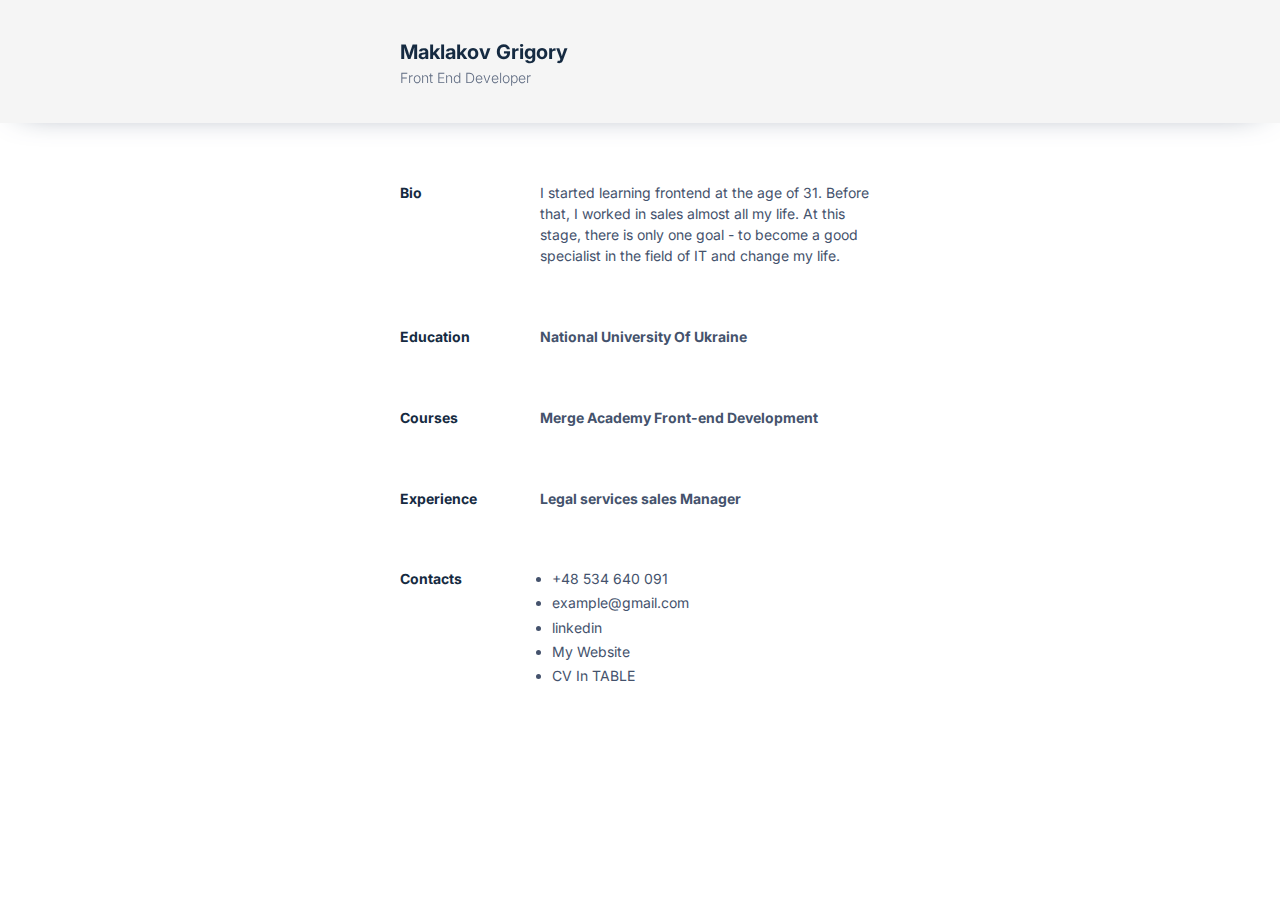
<file: index.html>
<!DOCTYPE html>
<html lang="en">
<head>
    <meta charset="UTF-8">
    <meta http-equiv="X-UA-Compatible" content="IE=edge">
    <meta name="viewport" content="width=device-width, initial-scale=1.0">
    <link rel="stylesheet" href="style.css">
    <title>Maklakov Grigory CV</title>
</head>
<body>
    <header class="header">
        <div class="container">
            <h1 class="header-title">Maklakov Grigory</h1>
            <h2 class="header-subtitle">Front End Developer</h2>
        </div>
    </header>

    <div class="container">
        <section class="main-block">
                <div class="item">
                    <h3 class="item-title">Bio</h3>
                    <div class="item-descr">I started learning frontend at the age of 31. Before that, I worked in sales almost all my life. At this stage, there is only one goal - to become a good specialist in the field of IT and change my life.
                    </div>
                </div>
                <div class="item">
                    <h3 class="item-title">Education</h3>
                    <div class="item-subtitile">National University Of Ukraine</div>
                </div>
                <div class="item">
                    <h3 class="item-title">Courses</h3>
                    <div class="item-subtitile">Merge Academy Front-end Development</div>
                </div>
                <div class="item">
                    <h3 class="item-title">Experience</h3>
                    <div class="item-subtitile">Legal services sales Manager</div>
                </div>
                <div class="item">
                    <h3 class="item-title">Contacts</h3>
                    <ul class="item-list">
                        <li class="item-link"><a href="tel:48534640091">+48 534 640 091</a></li>
                        <li class="item-link"><a href="example@gmail.com">example@gmail.com</a></li>
                        <li class="item-link"><a href="https://www.linkedin.com/in/grigory-maklakov-331a641ba/">linkedin</a></li>
                        <li class="item-link"><a href="https://maklakovgrigory.com/">My Website</a></li>
                        <li class="item-link"><a href="table-cv/index.html">CV In TABLE</a></li>
                    </ul>
                </div>
        </section>
    </div>
</body>
</html>
</file>
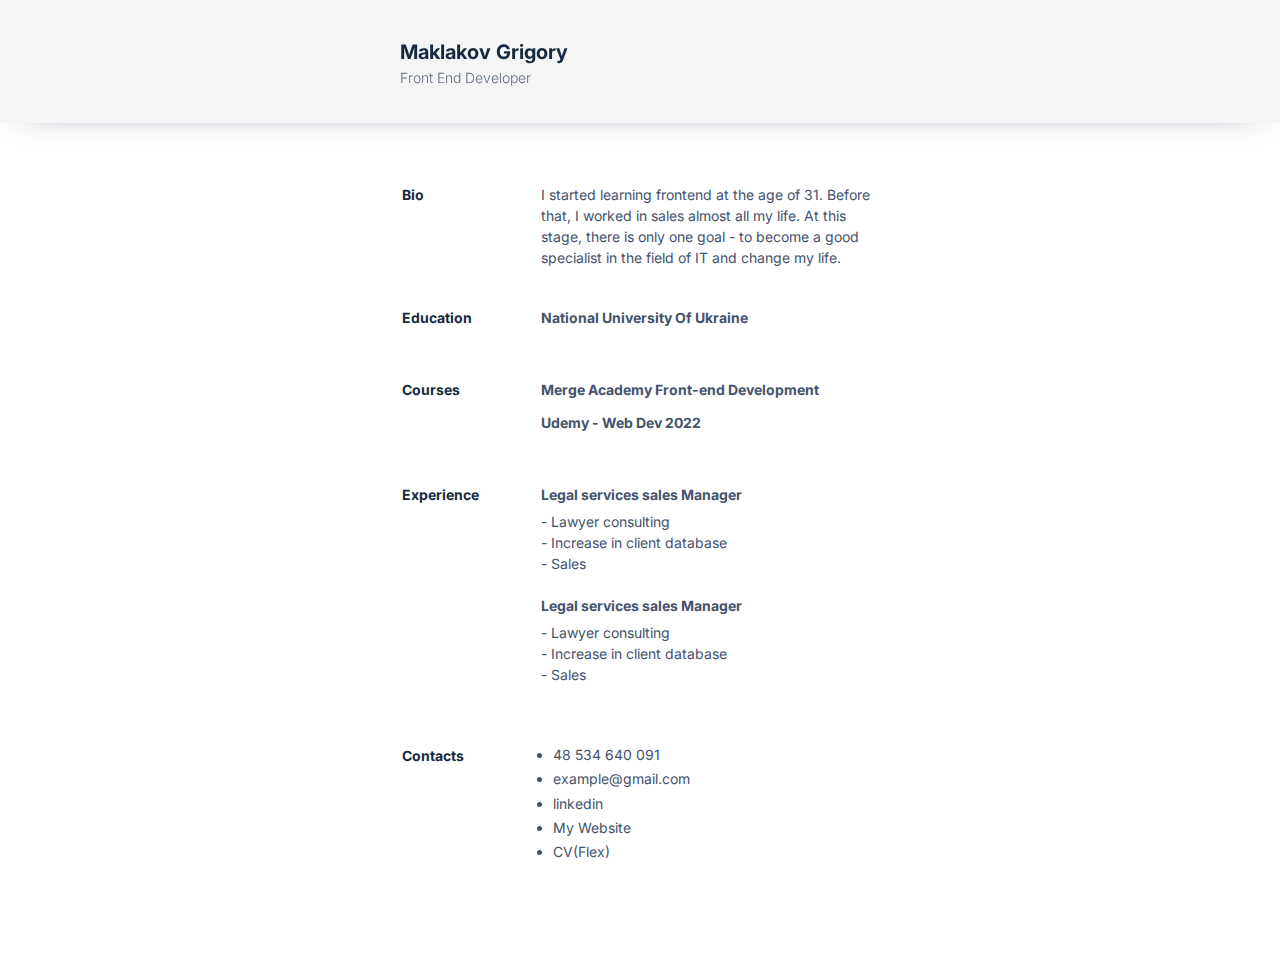
<file: table-cv/index.html>
<!DOCTYPE html>
<html lang="en">
<head>
    <meta charset="UTF-8">
    <meta http-equiv="X-UA-Compatible" content="IE=edge">
    <meta name="viewport" content="width=device-width, initial-scale=1.0">
    <link rel="stylesheet" href="../style.css">
    <title>CV-Table</title>
</head>
<body> 
    <header class="header">
        <div class="container">
            <h1 class="header-title">Maklakov Grigory</h1>
            <h2 class="header-subtitle">Front End Developer</h2>
        </div>
    </header>
    <div class="container">
        <table class="main-table">
            <tr>
                <td>Bio</td>
                <td><p>I started learning frontend at the age of 31. Before that, I worked in sales almost all my life. At this stage, there is only one goal - to become a good specialist in the field of IT and change my life.</p></td>
            </tr>
            <tr>
                <td>Education</td>
                <td>
                    <h3>National University Of Ukraine</h3>
                </td>
            </tr>
            <tr>
                <td>Courses</td>
                <td>
                    <ul>
                        <h3>Merge Academy Front-end Development</h3>
                        <h3>Udemy - Web Dev 2022</h3>
                    </ul>
                </td>
            </tr>
            <tr>
                <td>Experience</td>
                <td>
                    <h3 class="job">Legal services sales Manager</h3>
                    <ul class="list">
                        <li>Lawyer consulting</li>
                        <li>Increase in client database</li>
                        <li>Sales</li>
                    </ul>
                    <h3 class="job">Legal services sales Manager</h3>
                    <ul class="list">
                        <li>Lawyer consulting</li>
                        <li>Increase in client database</li>
                        <li>Sales</li>
                    </ul>
                </td>
            </tr>
            <tr>
                <td>Contacts</td>
                <td>
                    <ul class="item-list item-list-2">
                        <li class="item-link"><a href="tel:48534640091">48 534 640 091</a></li>
                        <li class="item-link"><a href="example@gmail.com">example@gmail.com</a></li>
                        <li class="item-link"><a href="https://www.linkedin.com/in/grigory-maklakov-331a641ba/">linkedin</a></li>
                        <li class="item-link"><a href="https://maklakovgrigory.com/">My Website</a></li>
                        <li class="item-link"><a href="index.html">CV(Flex)</a></li> <!-- Не работает переход пос ссылке на GitHub Pages -->
                    </ul>
                </td>
            </tr>
        </table>
    </div>
</body>
</html>
</file>
<file: style.css>
@import url('https://fonts.googleapis.com/css2?family=Inter:wght@300;400;700&display=swap');

* {
    box-sizing: border-box;
    margin: 0;
    padding: 0;
    font-family: 'Inter', sans-serif;
}
a{
	text-decoration: none;
    color: inherit;
}
a:hover {
	text-decoration: none;
}
ul li {
	list-style: none;
}

.container {
    max-width: 500px;
    margin: 0 auto;
    padding-right: 10px;
    padding-left: 10px;
}

.header {
    padding-top: 40px;
    padding-bottom: 37px;
    background: #F5F5F5;
    -webkit-box-shadow: 0px 4px 35px -22px rgba(68, 82, 108, 1);
    -moz-box-shadow: 0px 4px 35px -22px rgba(68, 82, 108, 1);
    box-shadow: 0px 4px 35px -22px rgba(68, 82, 108, 1);
    position: fixed;
    width: 100%;
    top: 0;
    left: 0;
}
.header-title {
    font-weight: 700;
    font-size: 20px;
    line-height: 24px;

    /* Код анимации взял из CODEOPEN >
    https://codepen.io/menian/pen/oBoNWQ */

    background: -moz-linear-gradient(left,  #152A41 40%, #5a7189 51%, #152A41 64%, #152A41 64%); /* FF3.6-15 */
    background: -webkit-linear-gradient(left,  #152A41 40%,#5a7189 51%,#152A41 64%,#152A41 64%); 
    background-size: 400% 400%;

    -webkit-animation: background-animation 4s ease-in-out infinite;
    -moz-animation: background-animation 4s ease-in-out infinite;
    -o-animation: background-animation 4s ease-in-out infinite;
    animation: background-animation 4s ease-in-out infinite;  
    
   -webkit-background-clip: text;
   -webkit-text-fill-color: transparent; 
}
@-webkit-keyframes background-animation {
    0%{background-position: 100%}
    100%{background-position: 0%}
}
@-moz-keyframes background-animation {
    0%{background-position:0% 30%}
    50%{background-position:100% 71%}
    100%{background-position:0% 30%}
}
@-o-keyframes background-animation {
    0%{background-position:0% 30%}
    50%{background-position:100% 71%}
    100%{background-position:0% 30%}
}
@keyframes background-animation { 
    0%{background-position: 100%}
    100%{background-position: 0%}
}

/* //============================================ */

.header-subtitle {
    margin-top: 5px;
    font-weight: 300;
    font-size: 14px;
    line-height: 17px;
    color: #606C82;
}
.main-block {
    padding: 59px 0px;
    display: flex;
    flex-direction: column;
    gap: 60px;
    overflow: auto;
    margin-top: 123px;
}
.item {
    display: flex;
    flex-direction: row;
    gap: 40px;
    justify-content: flex-start;   
    align-items: baseline;
}
.item-title {
    font-weight: 700;
    font-size: 14px;
    line-height: 13px;
    color: #152A41;
    min-width: 100px;
}
.item-descr {
    font-weight: 400;
    font-size: 14px;
    line-height: 150%;
    color: #44526C;
}
.item-subtitile {
    font-weight: 700;
    font-size: 14px;
    line-height: 150%;
    color: #44526C;
}
.item-list { 
    color: #44526C;
    padding-left: 12px;
}
.item-link {
    margin-bottom: 4px;
    font-weight: 400;
    font-size: 14px;
    line-height: 145%;
    color: #44526C;
    list-style-type: disc;
    transition: .3s all;
}
.item-link:hover {
    color: #fb6d3a;
}
/* //======================================================================================================================================================== */

table {
    padding: 59px 0px;
    margin-top: 123px;
}
table h3 {
    font-weight: 700;
    font-size: 14px;
    line-height: 150%;
    color: #44526C;
    margin-bottom: 12px;
}
td:first-child {
    width: 137px;
    font-weight: 700;
    font-size: 14px;
    color: #152A41;
    min-width: 100px;
}
td {
    padding-bottom: 37px;
    font-weight: 400;
    font-size: 14px;
    line-height: 150%;
    color: #44526C;
    vertical-align: top;
}
.job {
    margin-bottom: 6px;
}
.list {
    list-style-position: inside;
    margin-bottom: 21px;
}
.list li::before {
    content:"- ";
}
</file>
